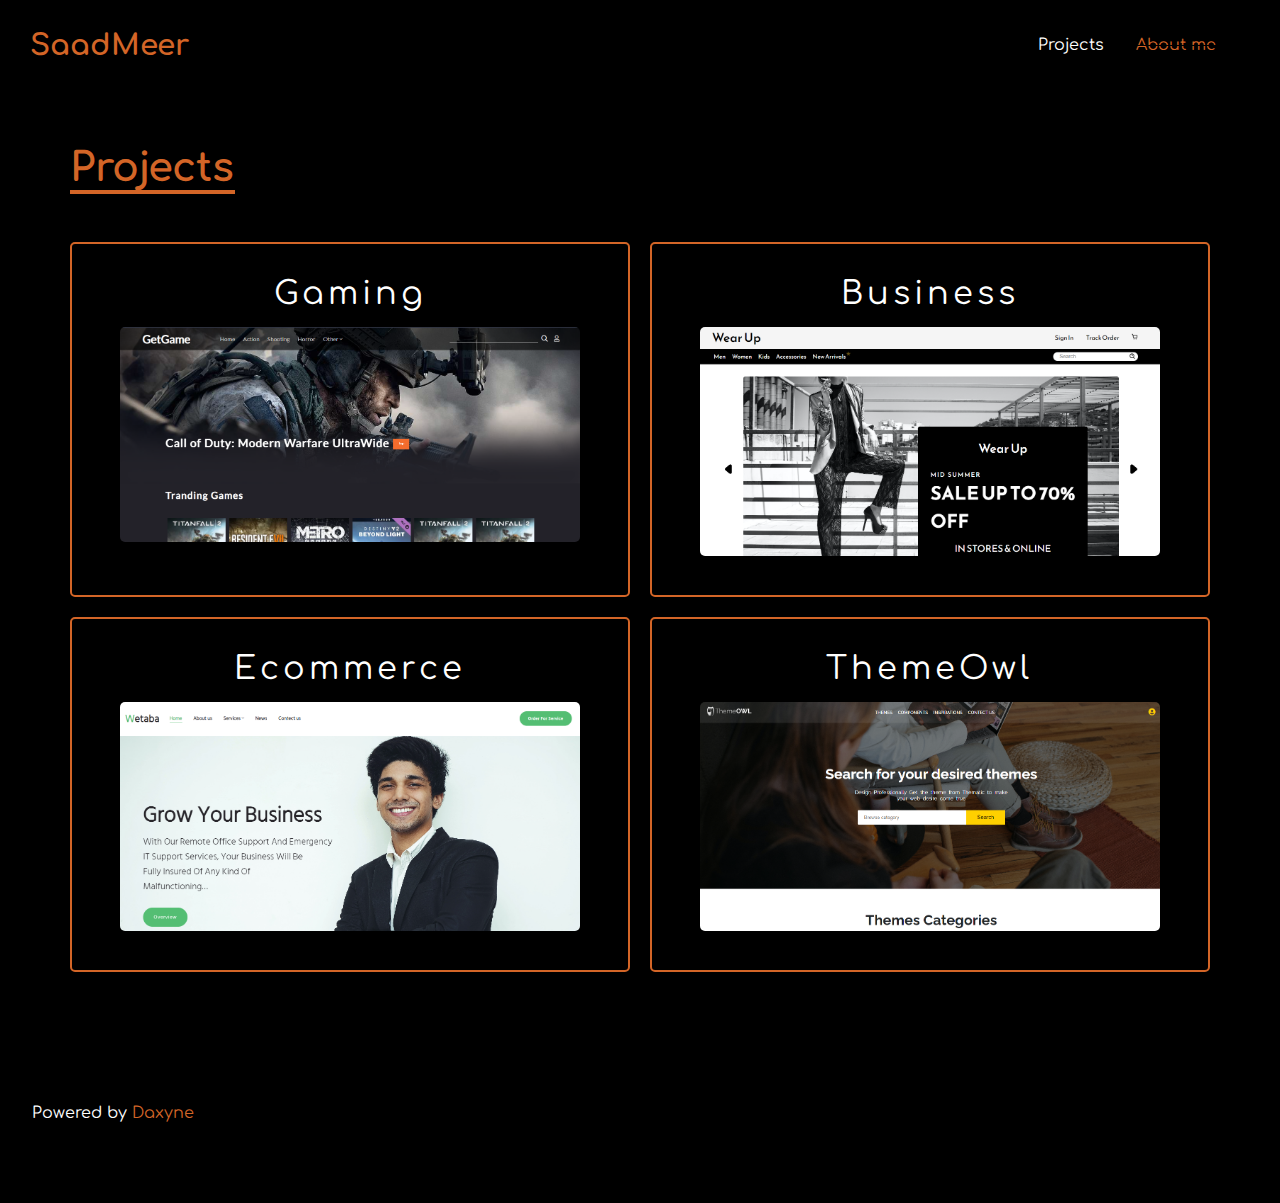
<file: project.html>
<!DOCTYPE html>
<html lang="en">

<head>
    <meta charset="UTF-8">
    <meta http-equiv="X-UA-Compatible" content="IE=edge">
    <meta name="viewport" content="width=device-width, initial-scale=1.0">
    <script src="https://code.jquery.com/jquery-3.6.0.js"
        integrity="sha256-H+K7U5CnXl1h5ywQfKtSj8PCmoN9aaq30gDh27Xc0jk=" crossorigin="anonymous"></script>
        <link rel="preconnect" href="https://fonts.googleapis.com">
        <link rel="preconnect" href="https://fonts.gstatic.com" crossorigin>
        <link href="https://fonts.googleapis.com/css2?family=Comfortaa:wght@700&display=swap" rel="stylesheet">
        <link rel="preconnect" href="https://fonts.gstatic.com">
    <link href="https://fonts.googleapis.com/css2?family=Lato:wght@300;400&display=swap" rel="stylesheet">
    <link rel="stylesheet" href="style/style.css">
    <link rel="stylesheet" href="https://pro.fontawesome.com/releases/v5.10.0/css/all.css"
        integrity="sha384-AYmEC3Yw5cVb3ZcuHtOA93w35dYTsvhLPVnYs9eStHfGJvOvKxVfELGroGkvsg+p" crossorigin="anonymous" />
    <link rel="stylesheet" href="./res/res.css">
    <title>Protfolio</title>
</head>

<body>

    <header>
        <div class="name"><a href="index.html"><h3>SaadMeer</h3></a></div>
        <div class="menu">
            <ul>
                <li><a href="project.html">Projects</a></li>
                <li class="line"><a href="about.html" class="line-a">About me</a></li>
            </ul>
        </div>
    </header>

    <div class="project-view">
        <h1>Projects</h1>
        <div class="grid-container">
            <a href="https://saadmeer.github.io/GetGame.github.io/">Gaming<div class="item1"><img src="./images/Screenshot (101).png" alt=""></div></a>
            <a href="https://saadmeer.github.io/wetaba.github.io/">Business<div class="item2"><img src="./images/Screenshot (102).png" alt=""></div></a>
            <a href="https://saadmeer.github.io/wearup.github.io/">Ecommerce<div class="item3"><img src="./images/Screenshot (103).png" alt=""></div></a>
            <a href="https://saadmeer.github.io/theme.github.io/">ThemeOwl<div class="item4"><img src="./images/Screenshot (105).png" alt=""></div></a>
        </div>
    </div>



    <footer>
        <div class="policy">
            <p>Powered by <span>Daxyne</span></p>
            </div>
            <div class="social-icons">
                <ul>
                    <li><a href="https://www.facebook.com/saad.meer.35"><i class="fab fa-facebook-f"></i></a></li>
                    <li><a href="https://twitter.com/SaadMeer10?t=ChSg2cLYlaj7L26t9_lubQ&s=08"><i class="fab fa-twitter"></i></a></li>
                    <li><a href="https://www.instagram.com/thesaadmeer/"><i class="fab fa-instagram"></i></a></li>
                    <li><a href="https://www.linkedin.com/pulse/how-promote-fiverr-gigs-increase-your-sales-gig-guide-aboul-hassan/"><i class="fab fa-linkedin"></i></a></li>
                </ul>
        </div>
    </footer>

    
    
    <!-- javascript -->
    <script src="./js/app.js"></script>
</body>

</html>
</file>
<file: style/style.css>
*{
    padding: 0;
    margin: 0;
    box-sizing: border-box;
    font-family: 'Comfortaa', cursive;
}
/* Primary: Bright Orange #D36527
Secondary: Dull Orange #D17440 */
body{
    background-color: black;
}

header{
    display: flex;
    height: 10vh;
    align-items: center;
    justify-content: space-between;
    animation: drop 1.5s ease;
}
.name{
    padding-left: 1.2em;
    font-size: 25px;
}
.name a {
    text-decoration: none;
    color: #D36527;
}

.menu{
    position: absolute;
    right: 0;
    padding-right: 3em;
}

.menu ul {
    list-style: none;
}
.menu ul li{
    float: left;
    display: block;
    padding: 0em 1em;
}
.menu ul li a{
    text-decoration: none;
    color: #ffffff;
    transition: .5s ease;
}
.menu ul li a:hover{
    color: #D36527;
}
.line{
    text-decoration: line-through;
}
.line .line-a{
    color: #D36527;
}

@keyframes drop {
    0% {
        opacity: 0;
        transform: translateY(-10vh);
}
    100% {
        opacity: 1;
        transform: translateY(0);
    }
}

.front-view{
    position: relative;
    height: 120vh;
    display: flex;
}


.front-view h1{
    font-family: 'Comfortaa', cursive;
    letter-spacing: 5px;
    word-spacing: 8px;
    color: #ffffff;
    font-size: 4.3em;
    padding: 3em 0em 0em 1em;
    animation: shade 1.5s ease;
}
.front-view h1 span{
    color: #D36527;
}
@keyframes shade {
    0% {
        opacity: 0;
        transform: translateX(-5%);
    }
    50% {
        opacity: 0.2;
        transform: translateX(5%);
    }
    100% {
        opacity: 1;
        transform: translateX(0);
    }
}

.blob-main{
    width: 40%;
}
.blob-1 { 
    position: absolute;
    right: 0;
    width: 800px;
    height: 800px;
    background-size: cover;
    background-repeat: no-repeat;
    background-image: url("data:image/svg+xml;utf8, %3Csvg width='100%25' height='100%25' viewBox='-50 70 900 1000' xmlns='http://www.w3.org/2000/svg' %3E %3Cdefs%3E %3CclipPath id='shape'%3E %3Cpath fill='currentColor' d='M819,596Q764,692,705.5,821.5Q647,951,520,890Q393,829,246.5,810Q100,791,129.5,645.5Q159,500,166,381.5Q173,263,284,219Q395,175,523.5,104Q652,33,727.5,156.5Q803,280,838.5,390Q874,500,819,596Z'%3E%3C/path%3E %3C/clipPath%3E %3C/defs%3E %3Cg clip-path='url(%23shape)'%3E %3Cpath fill='%23D17440' d='M819,596Q764,692,705.5,821.5Q647,951,520,890Q393,829,246.5,810Q100,791,129.5,645.5Q159,500,166,381.5Q173,263,284,219Q395,175,523.5,104Q652,33,727.5,156.5Q803,280,838.5,390Q874,500,819,596Z' /%3E %3C/g%3E %3C/svg%3E");
    animation: blobs 1.5 ease;
}

.blob { 
    position: absolute;
    right: 0;
    width: 900px;
    height: 900px;
    background-size: cover;
    background-repeat: no-repeat;
    background-image: url("data:image/svg+xml;utf8, %3Csvg width='100%25' height='100%25' viewBox='-50 100 870 1000' xmlns='http://www.w3.org/2000/svg' %3E %3Cdefs%3E %3CclipPath id='shape'%3E %3Cpath fill='currentColor' d='M625,716.5Q250,933,250,500Q250,67,625,283.5Q1000,500,625,716.5Z'%3E%3C/path%3E %3C/clipPath%3E %3C/defs%3E %3Cg clip-path='url(%23shape)'%3E %3Cpath fill='%23D36527' d='M625,716.5Q250,933,250,500Q250,67,625,283.5Q1000,500,625,716.5Z' /%3E %3C/g%3E %3C/svg%3E");
    z-index: 1;
}

.edward{
    position: absolute;
    right: 90px;
    width: 450px;
    height: 680px;
    background-size: cover;
    background-repeat: no-repeat;
    background-image: url(../images/fabian-centeno-Hkavt2MAOEc-unsplash.png);
    z-index: 2;
}

.skills-container{
    padding-top: 1em;
}
.skills-container h1{
    position: relative;
    color: #ffffff;  
    text-align: center;
    font-size: 3em;
    padding-top: 1.5em;
    letter-spacing: 2px;
}
.skills-container h1::after {
    content:'';
    width: 130px;
    height: 4px;
    margin: auto;
    display: block;
    background-color: #D36527;
    margin-top: .2em;
}

.lang-container{
    padding: 5em 15em ;
    display: grid;
    grid-template-columns: 1fr 0fr 0fr 1fr;
    grid-column-gap: 50px;
    visibility: hidden;
}
.skill-scroll{
    animation: skill 1.5s ease;
    visibility: visible;
}
@keyframes skill {
    0% {
        opacity: 0;
    }
    50% {
        opacity: 0.1;
    }
    100% {
        opacity: 1;
    }
}

.lang{
    border: px solid red;
    color: #ffffff;
    padding: 4em 0em;
}
.lang h3{
    color: #ffffff;
    font-size: 2.5em;
    padding-bottom: .4em;
}
.lang-1{
    border: px solid red;
    color: #ffffff;
    padding: 4em 0em 4em 0em;
}
.lang-1 h3{
    color: #ffffff;
    font-size: 2.5em;
    padding-bottom: .25em;
}

.line-skill::after {
    content:'';
    width: 110px;
    height: 1px;
    margin: auto;
    display: block;
    background-color: #D36527;
    margin-top: 5.2em;
    margin-left: 1.9em;
    transform: rotate(90deg);
}
.line-skill-2::after {
    content:'';
    width: 120px;
    height: 1px;
    margin: auto;
    display: block;
    background-color: #D36527;
    margin-left: -10.3em;
    margin-top: 10.5em;
}

#myinput {
    background: linear-gradient(to right, #D36527 0%, #D36527 90%, #fff 90%, #fff 100%);
    border-radius: 8px;
    height: 7px;
    width: 300px;
    outline: none;
    transition: background 450ms ease-in;
    -webkit-appearance: none;
}
#myinput[type=range]::-webkit-slider-thumb {
    height: 20px;
    width: 20px;
    border-radius: 30px;
    background: #D17440;
    cursor: pointer;
    -webkit-appearance: none;
    margin-top: -2px;
}

/* Hire me sections */
.hire-me {
    padding: 2em .5em 5em .5em;
    visibility: hidden;
}
.hire-me h1{
    color: #ffffff;
    text-align: center;
}
.hire-me h1::after {
    content:'';
    width: 130px;
    height: 4px;
    margin: auto;
    display: block;
    background-color: #D36527;
    margin-top: .2em;
}
.hire-me h3{
    color: #ffffff;
    text-align: center;
    font-size: 30px;
    word-spacing: 5px;
    letter-spacing: 5px;
    line-height: 55px;
    padding-top: 2em;
}

.submit{
    border: px solid red;
    width: 100%;
    padding: 3em 0em 1em 0em;
    margin: auto;
    display: flex;
    justify-content: center;
    align-items: center;
}
.submit input{
    padding: 1em 7em 1em 0.5em;
    border: none;
    border-bottom: 4px solid #D36527;
    background-color: transparent;
    color: #ffffff;
    margin-left: 50px;
}
.submit input::placeholder{
    color: #ffffff;
}
.submit input:focus{
    outline: none;
}

.submit-btn{
    background-color: #D36527;
    border: none;
    border: 1px solid #D36527;
    padding: 1em 2em;
    color: #ffffff;
    font-size: 17px;
    text-transform: uppercase;
    margin-left: 3em;
    transition: .5s ease;
}
.submit-btn:hover{
    cursor: pointer;
    background-color: transparent;
    color: #D36527;
    border: 1px solid #D36527;
}

/*Footer*/
footer{
    position: absolute;
    width: 100%;
    display: flex;
    background-color: black;
    height: 10vh;
    justify-content: space-between;
    align-items: center;
}
.policy p{
    padding-left: 2em;
    color: #ffffff;
    line-height: 20vh;
}
.policy p span{
    color: #D36527;
}

.social-icons{
    padding-right: 2em;
}
.social-icons ul{
    list-style-type: none;
    display: flex;
}

.social-icons ul li a{
    color: #ffffff;
    text-decoration: none;
    font-size: 1.3rem;
    padding: 0em .5em;
    transition: .5s ease;
}
.social-icons ul li a:hover{
    color: #D36527;
}

.skill-scroll{
    animation: skill 1.5s ease;
    visibility: visible;
}
@keyframes skill {
    0% {
        opacity: 0;
    }
    50% {
        opacity: 0.1;
    }
    100% {
        opacity: 1;
    }
}


/* ---- About Me Section New Page ---- */


.about-container{
    display: grid;
    grid-template-columns: 1fr 500px;
    animation: about 1.5s ease;
    padding-bottom: 5rem;
}
@keyframes about{
    0% {
        opacity: 0;
    }
    50% {
        opacity: 0.2;
    }
    100% {
        opacity: 1;
    }
}
.about-txt{
    padding: 5rem 1rem 2rem 4.5rem;
}
.about-txt h1{
    color: #D36527;
    font-size: 2.5rem;
    margin-bottom: 30px;
}
.about-txt h1::after{
    content: '';
    width: 12.59rem;
    height: 4px;
    background-color: #D36527;
    display: block;
}
.about-txt p{
    color: #fff;
    font-size: 1.3rem;
    line-height: 32px;
}
.about-img{
    text-align: center;
}
.about-img img{
    width: 450px;
    height: 680px;
    position: relative;
    margin-top: -80px;
}

.about-btn{
    background-color: #D36527;
    border: none;
    border: 1px solid #D36527;
    padding: 1em 2em;
    margin: 2.5rem 4.5rem 0rem 0rem;
    color: #ffffff;
    font-size: 17px;
    text-transform: uppercase;
    margin-left: 3em;
    transition: .5s ease;
}
.about-btn:hover{
    cursor: pointer;
    background-color: transparent;
    color: #D36527;
    border: 1px solid #D36527;
}

/* ---- About Me Section New Page ---- */

.project-view{
    padding: 3.5rem 0rem 6rem 0rem;
    width: 89vw;
    margin: auto;
    animation: shade 1.5s ease;
}
.project-view h1{
    color: #D36527;
    text-align: left;
    font-size: 2.5rem;
}
.project-view h1::after{
    content: '';
    width: 10.3rem;
    height: 4px;
    background-color: #D36527;
    display: block;
}
.grid-container {
    display: grid;
    grid-template-columns: 1fr 1fr;
    grid-gap: 20px 20px;
    padding-top: 3rem;
}
.grid-container > a{
    text-decoration: none;
    color: #fff;
    border: 2px solid #D36527;
    color: #fff;
    padding: 2rem 3rem;
    text-align: center;
    font-size: 2rem;
    letter-spacing: 4px;
    border-radius: 5px;
    transition: .5s ease;
    cursor: pointer;
}
.grid-container > div{
    border: 2px solid #D36527;
    color: #fff;
    padding: 6rem 5rem;
    text-align: center;
    font-size: 2rem;
    letter-spacing: 4px;
    border-radius: 5px;
    transition: .5s ease;
    cursor: pointer;
}
.grid-container a:hover{
    color: #ffffff;
    background-color: #D36527;
}
/* .item3{
    grid-column: 1/4;
    letter-spacing: 4px; */
/* } */
.item1 img{
    width: 100%;
    border-radius: 5px;
    margin-top: .5em;
}
.item2 img{
    width: 100%;
    border-radius: 5px;
    margin-top: .5em;
}
.item3 img{
    width: 100%;
    border-radius: 5px;
    margin-top: .5em;
}
.item4 img{
    width: 100%;
    border-radius: 5px;
    margin-top: .5em;
}
@keyframes shade {
    0% {
        opacity: 0.1;
        transform: translateY(40%);
    }
    /* 50% {
        opacity: 0.2;
        transform: translateY(10%);
    } */
    100% {
        opacity: 1;
        transform: translateY(0);
    }
}
</file>
<file: res/res.css>
@media screen and (max-width: 1350px){
    .front-view h1{
        font-size: 4rem;
        padding: 3em 0em 0em .5em;
        z-index: 99;
    }
    .blob-main{
        z-index: -99;
    } 
    .lang-container{
        padding: 5rem 10rem 5rem 10rem;
    }
}

@media screen and (max-width: 1270px){
    .blob-1{
        width: 700px;
        height: 700px;
    }
    .blob { 
        width: 800px;
        height: 800px;
    }
    .edward{
        width: 400px;
        height: 620px;
    }
    .lang-container{
        padding: 5rem 5rem 5rem 5rem;
    }
}

@media screen and (max-width: 1200px){
    .front-view h1{
        font-size: 3.7rem;
        padding-top: 13rem;
    }
    .blob-1{
        width: 650px;
        height: 650px;
    }
    .blob { 
        width: 750px;
        height: 750px;
    }
    .edward{
        width: 350px;
        height: 570px;
    }
    .lang-container{
        padding: 5rem 2rem 5rem 2rem;
    }
}

@media screen and (max-width: 1110px){
    .front-view h1 {
        font-size: 3.4rem;
    }
    
}

@media screen and (max-width: 1060px){
    .front-view{
        height: 100vh;
    }
    .front-view h1 {
        font-size: 3.2rem;
    }
    
    .blob-1{
        width: 600px;
        height: 600px;
    }
    .blob { 
        width: 700px;
        height: 700px;
    }
    .edward{
        width: 300px;
        height: 540px;
    }

    /* about responsive */
    .about-txt{
        padding: 5rem 0rem 2rem 4.5rem;
    }

}

@media screen and (max-width: 1010px){
    .front-view{
        height: 157vh;
        display: block;
    }
    .front-view h1 {
        font-size: 4rem;
        text-align: center;
        padding-top: 8rem;
    }
    .blob-main{
        padding-top: 50px;
        width: 100%;
        margin: 0 auto;
        height: 100vh;
        display: grid;
        justify-content: center;
        align-items: center;
    }
    .blob-1{
        width: 600px;
        height: 600px;
        right: 21%;
    }
    .blob { 
        width: 700px;
        height: 700px;
        right: 21%;
    }
    .edward{
        width: 300px;
        height: 540px;
        right: 32%;
    }
    .lang-container{
        padding: 5rem 2rem 5rem 2rem;
    }

    /* about responsiveness */
    .about-txt{
        padding: 5rem 0rem 2rem 4.5rem;
    }
    .about-txt h1{
        font-size: 2.2rem;
    }
    .about-txt h1::after{
        width: 11rem;
        height: 4px;
    }
    .about-txt p{
        font-size: 1rem;
        line-height: 25px;
    }

}

@media screen and (max-width: 970px){
    .lang-container{
        grid-template-columns: 1fr;
        grid-row-gap: 10px;
        margin: 0 auto;
    }
    .lang{
        text-align: center;
        border: 1px solid #D36527;
        border-radius: 10px;
        display: grid;
        justify-content: center;
        align-items: center;
        transition: .5s ease;
    }
    .lang:hover{
        background-color: #D36527;
    }
    .lang-1{
        text-align: center;
        border: 1px solid #D36527;
        border-radius: 10px;
        display: grid;
        justify-content: center;
        align-items: center;
        margin-bottom: 1.4em;
        transition: .5s ease;
    }
    .lang-1:hover{
        background-color: #D36527;
    }
    .line-skill::after {
        content: none;
    }
    .line-skill-2::after {
        content: none;
    }
    #myinput {
        background: linear-gradient(to right, #D36527 0%, #D36527 90%, #fff 90%, #fff 100%);
    }
    #myinput[type=range]::-webkit-slider-thumb {
        margin-top: -2px;
        background: #ffffff;
    }
    .lang:hover #myinput {
        background: linear-gradient(to right, #ffffff 0%, #ffffff 90%, #fff 90%, #D36527 100%);
    }
    .lang-1:hover #myinput {
        background: linear-gradient(to right, #ffffff 0%, #ffffff 90%, #fff 90%, #D36527 100%);
    }
    
}
/* about page */
@media screen and (max-width: 900px){
    .about-container{
        grid-template-columns: 1fr;
        padding-bottom: 5rem;
        display: flex;
        flex-direction: column-reverse;
        padding-bottom: 2rem;
    }
    .about-txt{
        padding: 5rem 2rem 2rem 2rem;
        text-align: center;
    }
    .about-txt h1::after{
        margin: auto;
    }
    .about-img{
        display: block;
        justify-content: center;
        align-items: center;
        padding-bottom: 4rem;
    }
    .about-btn{
        margin: 2.5rem 4.5rem 0rem 4rem;
    }
}
@media screen and (max-width: 800px){
    .blob-1{
        right: 18%;
    }
    .blob { 
        right: 18%;
    }
    .edward{
        right: 29%;
    }
}
@media screen and (max-width: 760px){
    /* project page */
    .grid-container {
        grid-template-columns: 1fr;
        grid-gap: 20px;
    }
    .grid-container > div{
        font-size: 2rem;
    }
    .project-view h1{
        text-align: center;
    }
    .project-view h1::after{
        width: 10.3rem;
        height: 4px;
        margin: auto;
    }
    .item3{
        grid-column: 1;
    }
}
@media screen and (max-width: 700px){
    .front-view h1{
        font-size: 3.4rem;
        padding-left: 3em 0em 0em 0em;
    }
    .blob-1{
        right: 15%;
    }
    .blob { 
        right: 15%;
    }
    .edward{
        right: 32%;
    }
}
@media screen and (max-width: 600px){
    .name{
        padding-left: 2em;
    }
    .menu{
        padding-right: 2em;
    }
    .blob-1{
        right: 10%;
    }
    .blob { 
        right: 10%;
    }
    .edward{
        right: 28%;
    }
}
@media screen and (max-width: 550px){
    .name{
        padding-left: 1.5em;
    }
    .menu{
        padding-right: 1em;
    }
    .front-view{
        height: 140vh;
    }
    .front-view h1{
        font-size: 3rem;
        line-height: 60px;
    }
    .blob-1{
        width: 500px;
        height: 500px;
        right: 8%;
    }
    .blob { 
        right: 8%;
        width: 600px;
        height: 600px;
    }
    .edward{
        width: 250px;
        height: 440px;
        right: 28%;
    }
    .submit{
        display: inline-block;
        text-align: center;
    }
    .submit input{
        margin-left: 50px;
    }
    .submit-btn{
        margin-top: 20px;
    }
    .submit input{
        padding: 1em 0em 1em 0em;
        margin-left: 1px;
    }
}

@media screen and (max-width: 460px){
    .blob-1{
        width: 450px;
        height: 450px;
        right: 5%;
    }
    .blob { 
        right: 5%;
        width: 550px;
        height: 550px;
    }
    .edward{
        width: 250px;
        height: 400px;
        right: 22%;
    }
    footer{
        display: block;
        text-align: center;
        height: 5vh;
    }
    .policy p{
        padding-left: 0em;
        line-height: 12vh;
    }
    .social-icons{
        padding-bottom: 2rem;
        padding-right: 0em;
        display: flex;
        justify-content: center;
        align-items: center;
        margin: 0 auto;
    }
    
    /* About res */
    .about-img img{
        width: 400px;
        height: 630px;
        margin-top: -120px;
    }
    .about-txt{
        padding: 5rem 2rem 2rem 2rem;
        text-align: center;
    }
    .about-txt h1::after{
        margin: auto;
    }

    /* project Page */
    .project-view{
        width: 90%;
    }
    .project-view h1{
        font-size: 2rem;
    }
    .project-view h1::after{
        width: 8.2rem;
        height: 4px;
    }
    .grid-container > div{
        padding: 4rem 0rem;
        font-size: 2rem;
    }

}
@media screen and (max-width: 435px){
    #myinput {
        height: 7px;
        width: 250px;
    }
}

@media screen and (max-width: 390px){
    .name{
        padding-left: 0.5em;
        font-size: 23px;
    }
    .menu{
        padding-right: 1em;
    }
    .menu ul li{
        padding: 0em .5em;
    }
    .menu ul li a{
        font-size: 1rem;
    }
    .blob-1{
        width: 410px;
        height: 410px;
        right: 3%;
    }
    .blob { 
        right: 3%;
        width: 510px;
        height: 510px;
    }
    .edward{
        width: 210px;
        height: 375px;
        right: 29%;
    }
    #myinput {
        height: 7px;
        width: 220px;
    }


    /* About res */
    .about-img img{
        width: 350px;
        height: 580px;
        margin-top: -120px;
    }
    .about-txt{
        padding: 5rem 2rem 2rem 2rem;
        text-align: center;
    }
    .about-txt h1::after{
        margin: auto;
    }

}


/* ---- About Me Section New Page ---- */
/* ---- About Me Responsiveness ---- */
</file>
